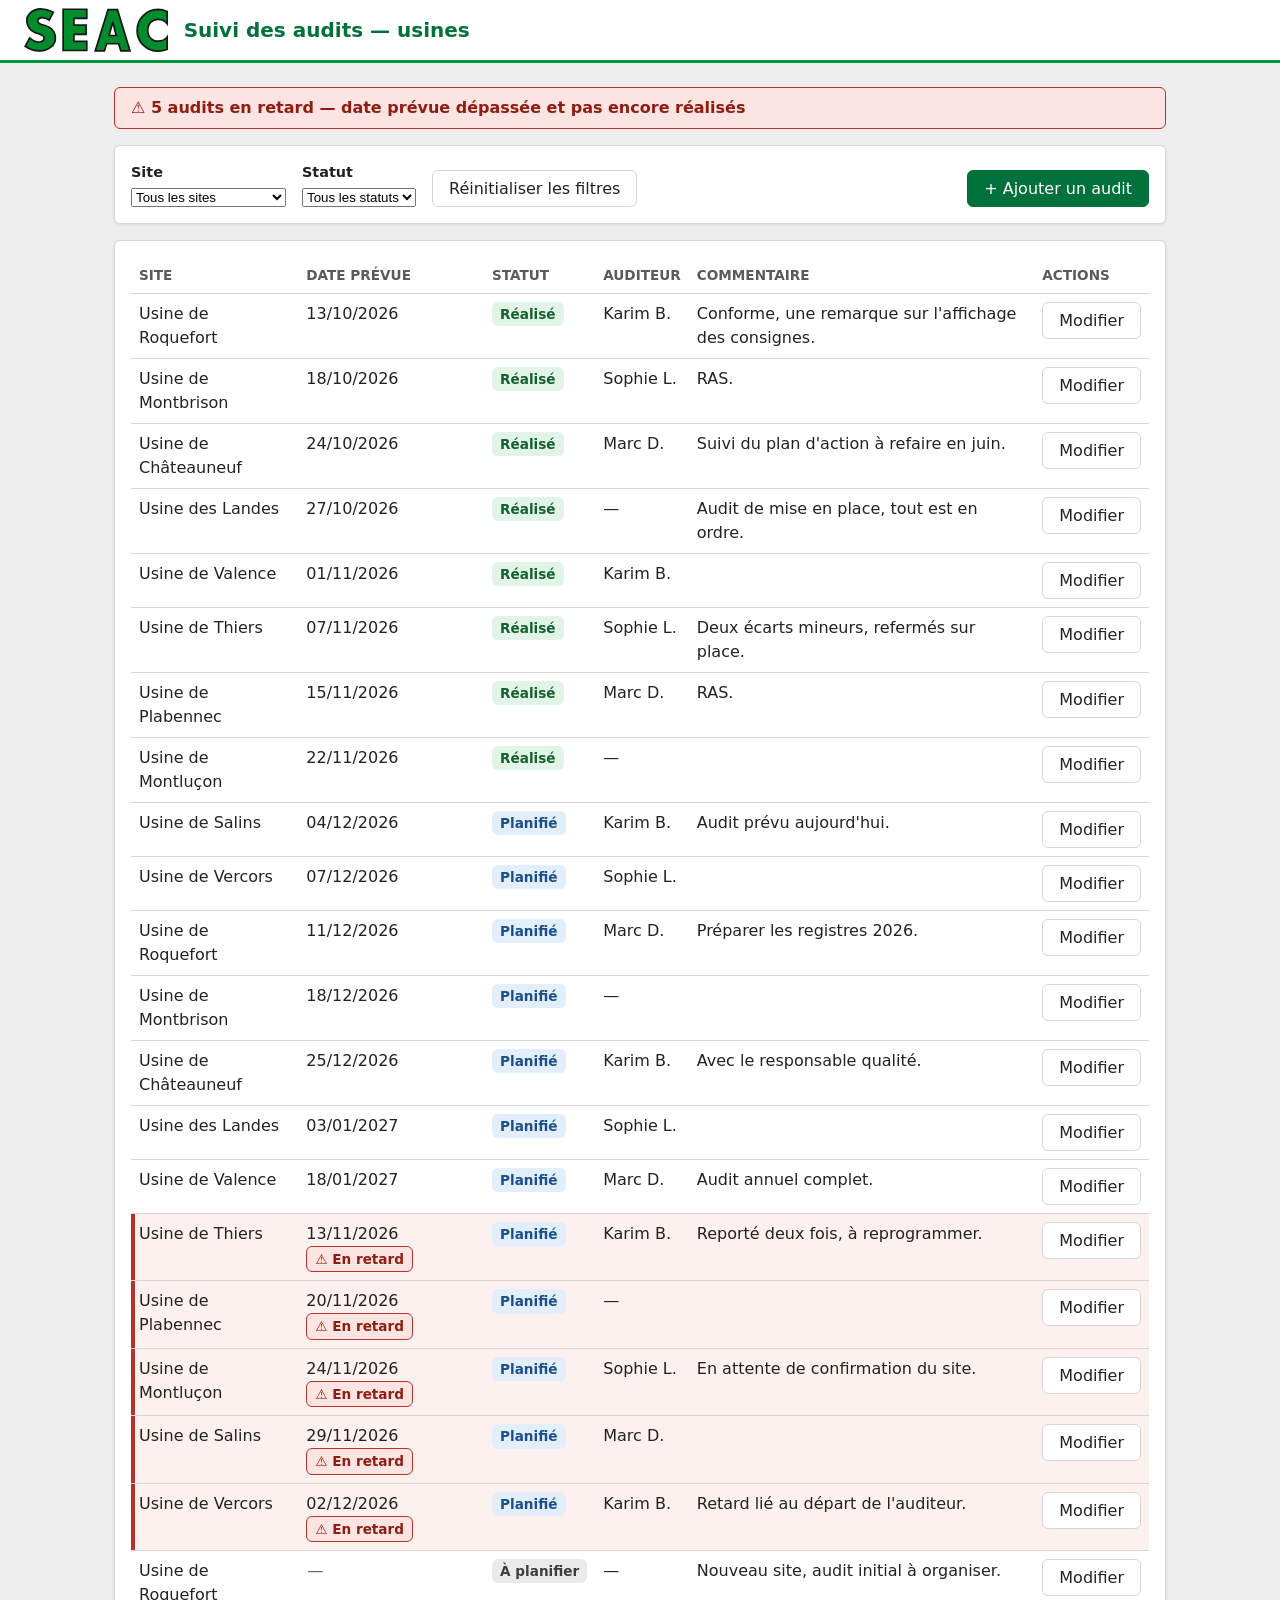
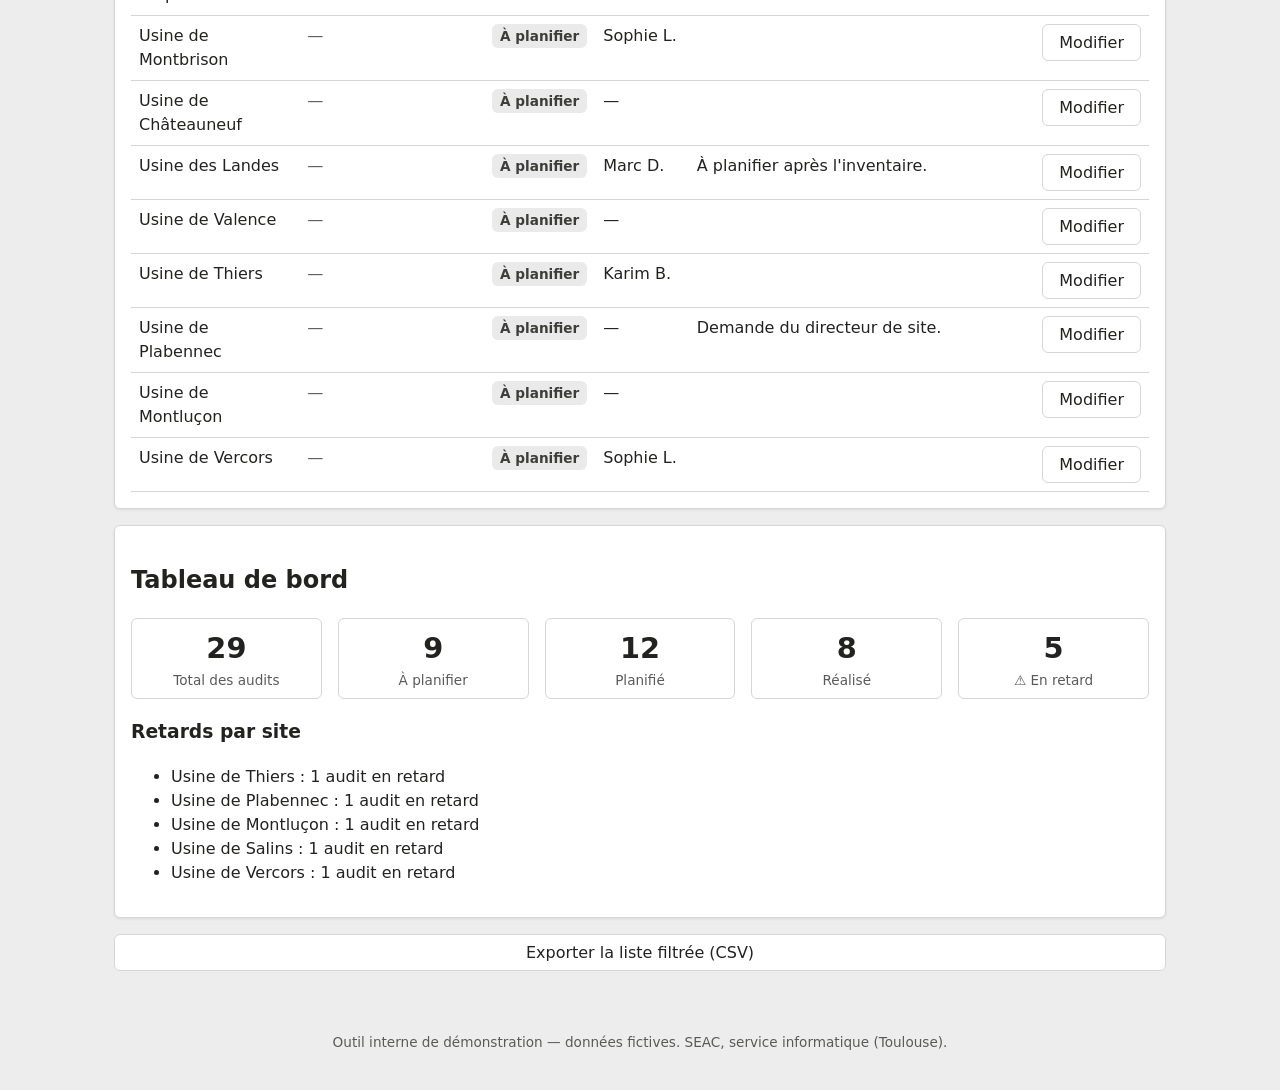
<file: index.html>
<!DOCTYPE html>
<html lang="fr">
<head>
  <meta charset="UTF-8">
  <meta name="viewport" content="width=device-width, initial-scale=1.0">
  <title>Suivi des audits — SEAC</title>
  <link rel="icon" href="assets/logo-seac.svg">
  <link rel="stylesheet" href="css/style.css">
</head>
<body>

  <!-- En-tête : logo SEAC + titre de l'outil -->
  <header class="entete">
    <img src="assets/logo-seac.svg" alt="Logo SEAC" class="entete__logo">
    <h1 class="entete__titre">Suivi des audits — usines</h1>
  </header>

  <main class="conteneur">

    <!-- Bandeau des retards : compteur mis à jour par js/app.js -->
    <p id="compteur-retards" class="bandeau-retards" role="status"></p>

    <!-- Zone de filtres (site + statut, combinables) -->
    <section class="carte filtres" aria-label="Filtres">
      <div class="filtres__champ">
        <label for="filtre-site">Site</label>
        <select id="filtre-site">
          <option value="">Tous les sites</option>
        </select>
      </div>

      <div class="filtres__champ">
        <label for="filtre-statut">Statut</label>
        <select id="filtre-statut">
          <option value="">Tous les statuts</option>
          <option value="à planifier">À planifier</option>
          <option value="planifié">Planifié</option>
          <option value="réalisé">Réalisé</option>
        </select>
      </div>

      <button type="button" id="btn-reinitialiser" class="bouton bouton--secondaire">
        Réinitialiser les filtres
      </button>

      <button type="button" id="btn-ajouter" class="bouton bouton--primaire">
        + Ajouter un audit
      </button>
    </section>

    <!-- Tableau principal des audits -->
    <section class="carte" aria-label="Liste des audits">
      <div class="tableau-scroll">
        <table id="tableau-audits">
          <thead>
            <tr>
              <th scope="col">Site</th>
              <th scope="col">Date prévue</th>
              <th scope="col">Statut</th>
              <th scope="col">Auditeur</th>
              <th scope="col">Commentaire</th>
              <th scope="col">Actions</th>
            </tr>
          </thead>
          <tbody id="corps-tableau">
            <!-- Lignes générées par js/app.js -->
          </tbody>
        </table>
      </div>
      <p id="message-vide" class="message-vide" hidden>Aucun audit ne correspond aux filtres.</p>
    </section>

    <!-- ===== Bonus (étape 5) : tableau de bord + export CSV ===== -->
    <section id="tableau-de-bord" class="carte" aria-label="Tableau de bord" hidden>
      <!-- Rempli par js/app.js à l'étape 5 -->
    </section>

    <button type="button" id="btn-export" class="bouton bouton--secondaire" hidden>
      Exporter la liste filtrée (CSV)
    </button>

  </main>

  <footer class="pied">
    <p>Outil interne de démonstration — données fictives. SEAC, service informatique (Toulouse).</p>
  </footer>

  <!-- ===== Fenêtre modale : formulaire d'ajout / modification ===== -->
  <dialog id="dialogue-audit" class="dialogue" aria-labelledby="titre-dialogue">
    <form id="formulaire-audit" method="dialog" novalidate>
      <h2 id="titre-dialogue">Ajouter un audit</h2>

      <!-- Zone où s'affichent les erreurs de validation -->
      <p id="erreur-formulaire" class="erreur-formulaire" role="alert" hidden></p>

      <div class="champ">
        <label for="champ-site">Site <span class="obligatoire">*</span></label>
        <input type="text" id="champ-site" name="site" required placeholder="Usine de…">
      </div>

      <div class="champ">
        <label for="champ-statut">Statut <span class="obligatoire">*</span></label>
        <select id="champ-statut" name="statut" required>
          <option value="à planifier">À planifier</option>
          <option value="planifié">Planifié</option>
          <option value="réalisé">Réalisé</option>
        </select>
      </div>

      <div class="champ">
        <label for="champ-date">Date prévue</label>
        <input type="date" id="champ-date" name="datePrevue">
        <p class="aide-champ">Obligatoire sauf si le statut est « à planifier ».</p>
      </div>

      <div class="champ">
        <label for="champ-auditeur">Auditeur (facultatif)</label>
        <input type="text" id="champ-auditeur" name="auditeur" placeholder="Nom de l'auditeur">
      </div>

      <div class="champ">
        <label for="champ-commentaire">Commentaire (facultatif)</label>
        <textarea id="champ-commentaire" name="commentaire" rows="3"></textarea>
      </div>

      <div class="dialogue__actions">
        <button type="button" id="btn-annuler" class="bouton bouton--secondaire">Annuler</button>
        <button type="submit" class="bouton bouton--primaire">Enregistrer</button>
      </div>
    </form>
  </dialog>

  <script type="module" src="js/app.js"></script>
</body>
</html>
</file>
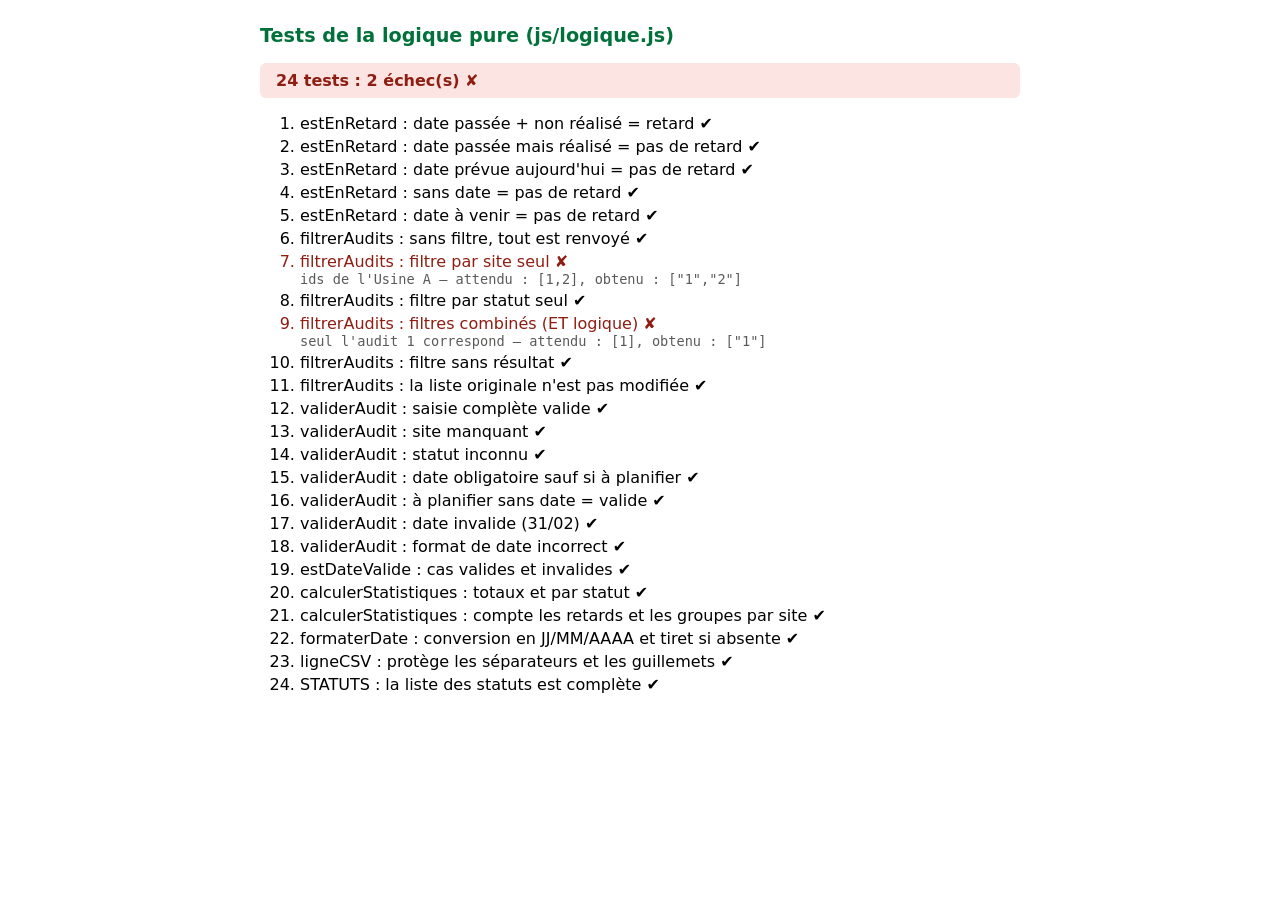
<file: tests.html>
<!DOCTYPE html>
<html lang="fr">
<head>
  <meta charset="UTF-8">
  <meta name="viewport" content="width=device-width, initial-scale=1.0">
  <title>Tests de la logique — Suivi des audits</title>
  <style>
    /* Style minimal volontaire : cette page sert à vérifier la logique. */
    body { font-family: system-ui, Arial, sans-serif; max-width: 760px; margin: 24px auto; padding: 0 16px; }
    h1 { color: #00713A; font-size: 1.2rem; }
    .resume { font-weight: bold; padding: 8px 16px; border-radius: 6px; }
    .resume-ok { background: #E2F4E8; color: #14602F; }
    .resume-ko { background: #FBE4E1; color: #8F1D12; }
    li { margin: 4px 0; }
    .echec { color: #8F1D12; }
    .detail { font-family: monospace; font-size: 0.85rem; color: #5A5A58; }
  </style>
</head>
<body>
  <h1>Tests de la logique pure (js/logique.js)</h1>
  <p id="resume" class="resume">Tests en cours…</p>
  <ol id="resultats"></ol>

  <script type="module">
    import {
      STATUTS,
      estEnRetard,
      filtrerAudits,
      validerAudit,
      estDateValide,
      calculerStatistiques,
      formaterDate,
      ligneCSV,
    } from "./js/logique.js";

    // ---------- Petits outils de test (aucune dépendance) ----------

    // Comparaison en profondeur simple, par JSON avec clés triées
    // (suffisant pour nos petites structures).
    function compareProfond(a, b) {
      const normaliser = (valeur) =>
        valeur === null ? null :
        Array.isArray(valeur) ? valeur.map(normaliser) :
        typeof valeur === "object" ?
          Object.fromEntries(Object.keys(valeur).sort().map((c) => [c, normaliser(valeur[c])])) :
          valeur;
      return JSON.stringify(normaliser(a)) === JSON.stringify(normaliser(b));
    }

    function affirmerEgal(valeurAttendue, valeurObtenue, message) {
      if (!compareProfond(valeurAttendue, valeurObtenue)) {
        throw new Error(message + " — attendu : " + JSON.stringify(valeurAttendue) +
                        ", obtenu : " + JSON.stringify(valeurObtenue));
      }
    }

    function affirmerVrai(valeur, message) {
      affirmerEgal(true, Boolean(valeur), message);
    }

    function affirmerFaux(valeur, message) {
      affirmerEgal(false, Boolean(valeur), message);
    }

    // ---------- Jeu d'audits de test partagé ----------
    // audit "type" réutilisé partout, date du jour fixe "2026-06-15".
    const JOUR = "2026-06-15";
    const audit = (surcharge) => ({
      id: "t1", site: "Usine A", datePrevue: null, statut: "planifié",
      auditeur: null, commentaire: "", ...surcharge,
    });
    const listeTest = [
      audit({ id: "1", site: "Usine A", datePrevue: "2026-06-10", statut: "planifié" }),      // en retard
      audit({ id: "2", site: "Usine A", datePrevue: "2026-06-10", statut: "réalisé" }),       // passé mais réalisé
      audit({ id: "3", site: "Usine B", datePrevue: "2026-06-15", statut: "planifié" }),      // aujourd'hui
      audit({ id: "4", site: "Usine B", datePrevue: "2026-07-01", statut: "planifié" }),      // à venir
      audit({ id: "5", site: "Usine C", datePrevue: null, statut: "à planifier" }),           // sans date
    ];

    // ---------- Liste des tests ----------
    const tests = [
      ["estEnRetard : date passée + non réalisé = retard",
        () => affirmerVrai(estEnRetard(audit({ datePrevue: "2026-06-14", statut: "planifié" }), JOUR), "devrait être en retard")],
      ["estEnRetard : date passée mais réalisé = pas de retard",
        () => affirmerFaux(estEnRetard(audit({ datePrevue: "2026-06-14", statut: "réalisé" }), JOUR), "réalisé n'est jamais en retard")],
      ["estEnRetard : date prévue aujourd'hui = pas de retard",
        () => affirmerFaux(estEnRetard(audit({ datePrevue: JOUR, statut: "planifié" }), JOUR), "aujourd'hui n'est pas dépassé")],
      ["estEnRetard : sans date = pas de retard",
        () => affirmerFaux(estEnRetard(audit({ datePrevue: null, statut: "à planifier" }), JOUR), "pas de date, pas de retard")],
      ["estEnRetard : date à venir = pas de retard",
        () => affirmerFaux(estEnRetard(audit({ datePrevue: "2026-07-01", statut: "planifié" }), JOUR), "futur = pas de retard")],

      ["filtrerAudits : sans filtre, tout est renvoyé",
        () => affirmerEgal(5, filtrerAudits(listeTest, { site: "", statut: "" }).length, "5 audits attendus")],
      ["filtrerAudits : filtre par site seul",
        () => affirmerEgal([1, 2], filtrerAudits(listeTest, { site: "Usine A", statut: "" }).map(a => a.id), "ids de l'Usine A")],
      ["filtrerAudits : filtre par statut seul",
        () => affirmerEgal(3, filtrerAudits(listeTest, { site: "", statut: "planifié" }).length, "3 audits planifiés")],
      ["filtrerAudits : filtres combinés (ET logique)",
        () => affirmerEgal([1], filtrerAudits(listeTest, { site: "Usine A", statut: "planifié" }).map(a => a.id), "seul l'audit 1 correspond")],
      ["filtrerAudits : filtre sans résultat",
        () => affirmerEgal(0, filtrerAudits(listeTest, { site: "Usine X", statut: "" }).length, "aucun résultat")],
      ["filtrerAudits : la liste originale n'est pas modifiée",
        () => { filtrerAudits(listeTest, { site: "Usine A", statut: "planifié" }); affirmerEgal(5, listeTest.length, "liste inchangée"); }],

      ["validerAudit : saisie complète valide",
        () => affirmerVrai(validerAudit({ site: "Usine A", statut: "planifié", datePrevue: "2026-07-01" }).valide, "devrait être valide")],
      ["validerAudit : site manquant",
        () => affirmerFaux(validerAudit({ site: "   ", statut: "planifié", datePrevue: "2026-07-01" }).valide, "site obligatoire")],
      ["validerAudit : statut inconnu",
        () => affirmerFaux(validerAudit({ site: "Usine A", statut: "fait", datePrevue: "2026-07-01" }).valide, "statut hors liste")],
      ["validerAudit : date obligatoire sauf si à planifier",
        () => affirmerFaux(validerAudit({ site: "Usine A", statut: "planifié", datePrevue: "" }).valide, "date obligatoire")],
      ["validerAudit : à planifier sans date = valide",
        () => affirmerVrai(validerAudit({ site: "Usine A", statut: "à planifier", datePrevue: "" }).valide, "cas limite accepté")],
      ["validerAudit : date invalide (31/02)",
        () => affirmerFaux(validerAudit({ site: "Usine A", statut: "planifié", datePrevue: "2026-02-31" }).valide, "31 février refusé")],
      ["validerAudit : format de date incorrect",
        () => affirmerFaux(validerAudit({ site: "Usine A", statut: "planifié", datePrevue: "15/06/2026" }).valide, "format FR refusé (stockage AAAA-MM-JJ)")],
      ["estDateValide : cas valides et invalides",
        () => { affirmerVrai(estDateValide("2024-02-29"), "2024 bissextile"); affirmerFaux(estDateValide("2026-02-29"), "2026 non bissextile"); }],

      ["calculerStatistiques : totaux et par statut",
        () => { const s = calculerStatistiques(listeTest, JOUR);
                affirmerEgal(5, s.total, "total"); affirmerEgal(3, s.parStatut["planifié"], "planifiés");
                affirmerEgal(1, s.parStatut["réalisé"], "réalisés"); affirmerEgal(1, s.parStatut["à planifier"], "à planifier"); }],
      ["calculerStatistiques : compte les retards et les groupes par site",
        () => { const s = calculerStatistiques(listeTest, JOUR);
                affirmerEgal(1, s.nbRetards, "1 retard");
                affirmerEgal([{ site: "Usine A", retards: 1 }], s.retardsParSite, "retards groupés par site"); }],

      ["formaterDate : conversion en JJ/MM/AAAA et tiret si absente",
        () => { affirmerEgal("15/06/2026", formaterDate("2026-06-15"), "format français"); affirmerEgal("—", formaterDate(null), "sans date"); }],

      ["ligneCSV : protège les séparateurs et les guillemets",
        () => affirmerEgal('a;"b;c""d"', ligneCSV(["a", 'b;c"d']), "échappement CSV")],

      ["STATUTS : la liste des statuts est complète",
        () => affirmerEgal(["à planifier", "planifié", "réalisé"], STATUTS, "les 3 statuts du sujet")],
    ];

    // ---------- Exécution et affichage ----------
    const listeResultats = document.getElementById("resultats");
    let nbEchecs = 0;

    for (const [nom, code] of tests) {
      const li = document.createElement("li");
      try {
        code();
        li.textContent = nom + " ✔";
      } catch (erreur) {
        nbEchecs = nbEchecs + 1;
        li.classList.add("echec");
        li.textContent = nom + " ✘";
        const detail = document.createElement("div");
        detail.className = "detail";
        detail.textContent = erreur.message;
        li.appendChild(detail);
      }
      listeResultats.appendChild(li);
    }

    const resume = document.getElementById("resume");
    if (nbEchecs === 0) {
      resume.textContent = tests.length + " tests : tous réussis ✔";
      resume.classList.add("resume-ok");
    } else {
      resume.textContent = tests.length + " tests : " + nbEchecs + " échec(s) ✘";
      resume.classList.add("resume-ko");
    }
  </script>
</body>
</html>
</file>
<file: css/style.css>
/* ============================================================
   Suivi des audits — SEAC
   Toute l'identité visuelle est définie ici, dans :root.
   Pour changer la charte, modifier UNIQUEMENT ces variables.
   ============================================================ */
:root {
  /* ----- Couleurs principales (approximées d'après les captures
     du site seac-guiraud.fr : ce ne sont PAS des valeurs officielles) ----- */
  --couleur-primaire: #009640;        /* vert SEAC (bordures, logo, touches) */
  --couleur-primaire-texte: #00713A;  /* vert foncé : titres et boutons (lisibilité AA) */
  --couleur-accent: #FFE600;          /* jaune SEAC (bouton « NOS PRODUITS » sur le site) */
  --couleur-fond: #EDEDED;            /* fond de page gris très clair */
  --couleur-carte: #FFFFFF;           /* fond des cartes / sections */
  --couleur-texte: #222221;           /* texte principal */
  --couleur-texte-doux: #5A5A58;      /* texte secondaire */
  --couleur-bordure: #D6D6D4;

  /* ----- Couleurs de statut : choisis pour rester lisibles et
     distinctes, avec toujours un libellé texte (jamais la couleur seule) ----- */
  --statut-a-planifier-fond: #EAEAEA;
  --statut-a-planifier-texte: #3D3D3B;
  --statut-planifie-fond: #E3EEFB;
  --statut-planifie-texte: #1A4F8B;
  --statut-realise-fond: #E2F4E8;
  --statut-realise-texte: #14602F;

  /* ----- Retard : rouge, immédiatement repérable ----- */
  --couleur-retard: #B3342A;          /* bordure / icône */
  --couleur-retard-fond: #FBE4E1;     /* fond du badge */
  --couleur-retard-texte: #8F1D12;    /* texte du badge */
  --couleur-retard-ligne: #FDF1EF;    /* fond léger de la ligne du tableau */

  /* ----- Police : pile système (hypothèse : le site SEAC n'expose
     pas de police réutilisable, aucune ressource externe n'est chargée) ----- */
  --police: system-ui, -apple-system, "Segoe UI", Roboto, Arial, sans-serif;

  /* ----- Rayons, espacements, ombre ----- */
  --rayon: 6px;
  --espace-xs: 4px;
  --espace-s: 8px;
  --espace-m: 16px;
  --espace-l: 24px;
  --espace-xl: 32px;
  --ombre: 0 1px 3px rgba(0, 0, 0, 0.08);
}

/* ============================================================
   Base
   ============================================================ */
* {
  box-sizing: border-box;
}

body {
  margin: 0;
  font-family: var(--police);
  color: var(--couleur-texte);
  background-color: var(--couleur-fond);
  line-height: 1.5;
}

.conteneur {
  max-width: 1100px;
  margin: 0 auto;
  padding: var(--espace-l);
  display: flex;
  flex-direction: column;
  gap: var(--espace-m);
}

/* ============================================================
   En-tête
   ============================================================ */
.entete {
  display: flex;
  align-items: center;
  gap: var(--espace-m);
  padding: var(--espace-s) var(--espace-l);
  background-color: var(--couleur-carte);
  border-bottom: 3px solid var(--couleur-primaire);
}

.entete__logo {
  height: 44px;
  width: auto;
}

.entete__titre {
  font-size: 1.25rem;
  color: var(--couleur-primaire-texte);
  margin: 0;
}

/* ============================================================
   Cartes et bandeau des retards
   ============================================================ */
.carte {
  background-color: var(--couleur-carte);
  border: 1px solid var(--couleur-bordure);
  border-radius: var(--rayon);
  box-shadow: var(--ombre);
  padding: var(--espace-m);
}

/* Bandeau des retards : rempli par js/app.js */
.bandeau-retards {
  margin: 0;
  padding: var(--espace-s) var(--espace-m);
  border-radius: var(--rayon);
  font-weight: bold;
}

/* État "aucun retard" : neutre ; État "des retards" : rouge visible */
.bandeau-retards--ok {
  background-color: var(--statut-realise-fond);
  color: var(--statut-realise-texte);
}

.bandeau-retards--alerte {
  background-color: var(--couleur-retard-fond);
  color: var(--couleur-retard-texte);
  border: 1px solid var(--couleur-retard);
}

/* ============================================================
   Filtres
   ============================================================ */
.filtres {
  display: flex;
  flex-wrap: wrap;
  align-items: flex-end;
  gap: var(--espace-m);
}

.filtres__champ {
  display: flex;
  flex-direction: column;
  gap: var(--espace-xs);
}

.filtres__champ label {
  font-weight: bold;
  font-size: 0.9rem;
}

.filtres .bouton--primaire {
  margin-left: auto; /* pousse le bouton "Ajouter" à droite */
}

/* ============================================================
   Boutons
   ============================================================ */
.bouton {
  font-family: var(--police);
  font-size: 1rem;
  padding: var(--espace-s) var(--espace-m);
  border-radius: var(--rayon);
  border: 1px solid var(--couleur-bordure);
  background-color: var(--couleur-carte);
  color: var(--couleur-texte);
  cursor: pointer;
}

.bouton:hover {
  background-color: var(--couleur-fond);
}

.bouton--primaire {
  background-color: var(--couleur-primaire-texte);
  border-color: var(--couleur-primaire-texte);
  color: #FFFFFF;
}

.bouton--primaire:hover {
  background-color: #005D2E;
}

.bouton--accent {
  background-color: var(--couleur-accent);
  border-color: #CDBE00;
  color: var(--couleur-texte);
  font-weight: bold;
}

/* ============================================================
   Tableau des audits
   ============================================================ */
.tableau-scroll {
  overflow-x: auto; /* permet le défilement horizontal sur téléphone */
}

table {
  width: 100%;
  border-collapse: collapse;
}

th,
td {
  text-align: left;
  padding: var(--espace-s) var(--espace-s);
  border-bottom: 1px solid var(--couleur-bordure);
  vertical-align: top;
}

th {
  font-size: 0.85rem;
  text-transform: uppercase;
  color: var(--couleur-texte-doux);
}

tbody tr:hover {
  background-color: var(--couleur-fond);
}

/* Ligne d'un audit en retard : fond léger + bordure rouge à gauche
   (la couleur ne porte JAMAIS l'information seule : le badge aussi) */
tr.ligne-retard {
  background-color: var(--couleur-retard-ligne);
  box-shadow: inset 4px 0 0 var(--couleur-retard);
}

.message-vide {
  color: var(--couleur-texte-doux);
  text-align: center;
  padding: var(--espace-m);
}

/* ============================================================
   Badges de statut (texte + couleur, jamais la couleur seule)
   ============================================================ */
.badge {
  display: inline-block;
  padding: 2px var(--espace-s);
  border-radius: var(--rayon);
  font-size: 0.85rem;
  font-weight: bold;
  white-space: nowrap;
}

.badge--a-planifier {
  background-color: var(--statut-a-planifier-fond);
  color: var(--statut-a-planifier-texte);
}

.badge--planifie {
  background-color: var(--statut-planifie-fond);
  color: var(--statut-planifie-texte);
}

.badge--realise {
  background-color: var(--statut-realise-fond);
  color: var(--statut-realise-texte);
}

.badge--retard {
  background-color: var(--couleur-retard-fond);
  color: var(--couleur-retard-texte);
  border: 1px solid var(--couleur-retard);
}

/* Date sans valeur ("à planifier") */
.date-vide {
  color: var(--couleur-texte-doux);
  font-style: italic;
}

/* ============================================================
   Fenêtre modale (formulaire d'ajout / modification)
   ============================================================ */
.dialogue {
  border: 1px solid var(--couleur-bordure);
  border-radius: var(--rayon);
  padding: var(--espace-l);
  width: min(440px, 92vw);
}

.dialogue::backdrop {
  background-color: rgba(0, 0, 0, 0.4);
}

.dialogue h2 {
  margin-top: 0;
  color: var(--couleur-primaire-texte);
  font-size: 1.15rem;
}

.champ {
  display: flex;
  flex-direction: column;
  gap: var(--espace-xs);
  margin-bottom: var(--espace-m);
}

.champ label {
  font-weight: bold;
  font-size: 0.9rem;
}

.champ input,
.champ select,
.champ textarea {
  font-family: var(--police);
  font-size: 1rem;
  padding: var(--espace-s);
  border: 1px solid var(--couleur-bordure);
  border-radius: var(--rayon);
  background-color: var(--couleur-carte);
  color: var(--couleur-texte);
}

.champ input:focus,
.champ select:focus,
.champ textarea:focus {
  outline: 2px solid var(--couleur-primaire);
  outline-offset: 1px;
}

.obligatoire {
  color: var(--couleur-retard-texte);
}

.aide-champ {
  margin: 0;
  font-size: 0.8rem;
  color: var(--couleur-texte-doux);
}

.erreur-formulaire {
  margin: 0 0 var(--espace-m);
  padding: var(--espace-s) var(--espace-m);
  background-color: var(--couleur-retard-fond);
  color: var(--couleur-retard-texte);
  border: 1px solid var(--couleur-retard);
  border-radius: var(--rayon);
  font-weight: bold;
}

.dialogue__actions {
  display: flex;
  justify-content: flex-end;
  gap: var(--espace-s);
}

/* ============================================================
   Bonus (étape 5) : tableau de bord
   ============================================================ */
.tableau-de-bord__grille {
  display: flex;
  flex-wrap: wrap;
  gap: var(--espace-m);
}

.tableau-de-bord__carte {
  flex: 1 1 140px;
  border: 1px solid var(--couleur-bordure);
  border-radius: var(--rayon);
  padding: var(--espace-s) var(--espace-m);
  text-align: center;
}

.tableau-de-bord__valeur {
  font-size: 1.8rem;
  font-weight: bold;
  margin: 0;
}

.tableau-de-bord__libelle {
  margin: 0;
  font-size: 0.85rem;
  color: var(--couleur-texte-doux);
}

/* ============================================================
   Pied de page
   ============================================================ */
.pied {
  text-align: center;
  color: var(--couleur-texte-doux);
  font-size: 0.85rem;
  padding: var(--espace-l);
}

/* ============================================================
   Responsive : adaptation simple pour les petits écrans
   ============================================================ */
@media (max-width: 640px) {
  .conteneur {
    padding: var(--espace-s);
  }

  .entete {
    flex-direction: column;
    gap: var(--espace-xs);
    text-align: center;
  }

  .filtres .bouton--primaire {
    margin-left: 0;
    width: 100%;
  }

  /* Le tableau reste lisible grâce au défilement horizontal
     (.tableau-scroll) ; on réduit juste les tailles. */
  th,
  td {
    font-size: 0.9rem;
  }
}
</file>
